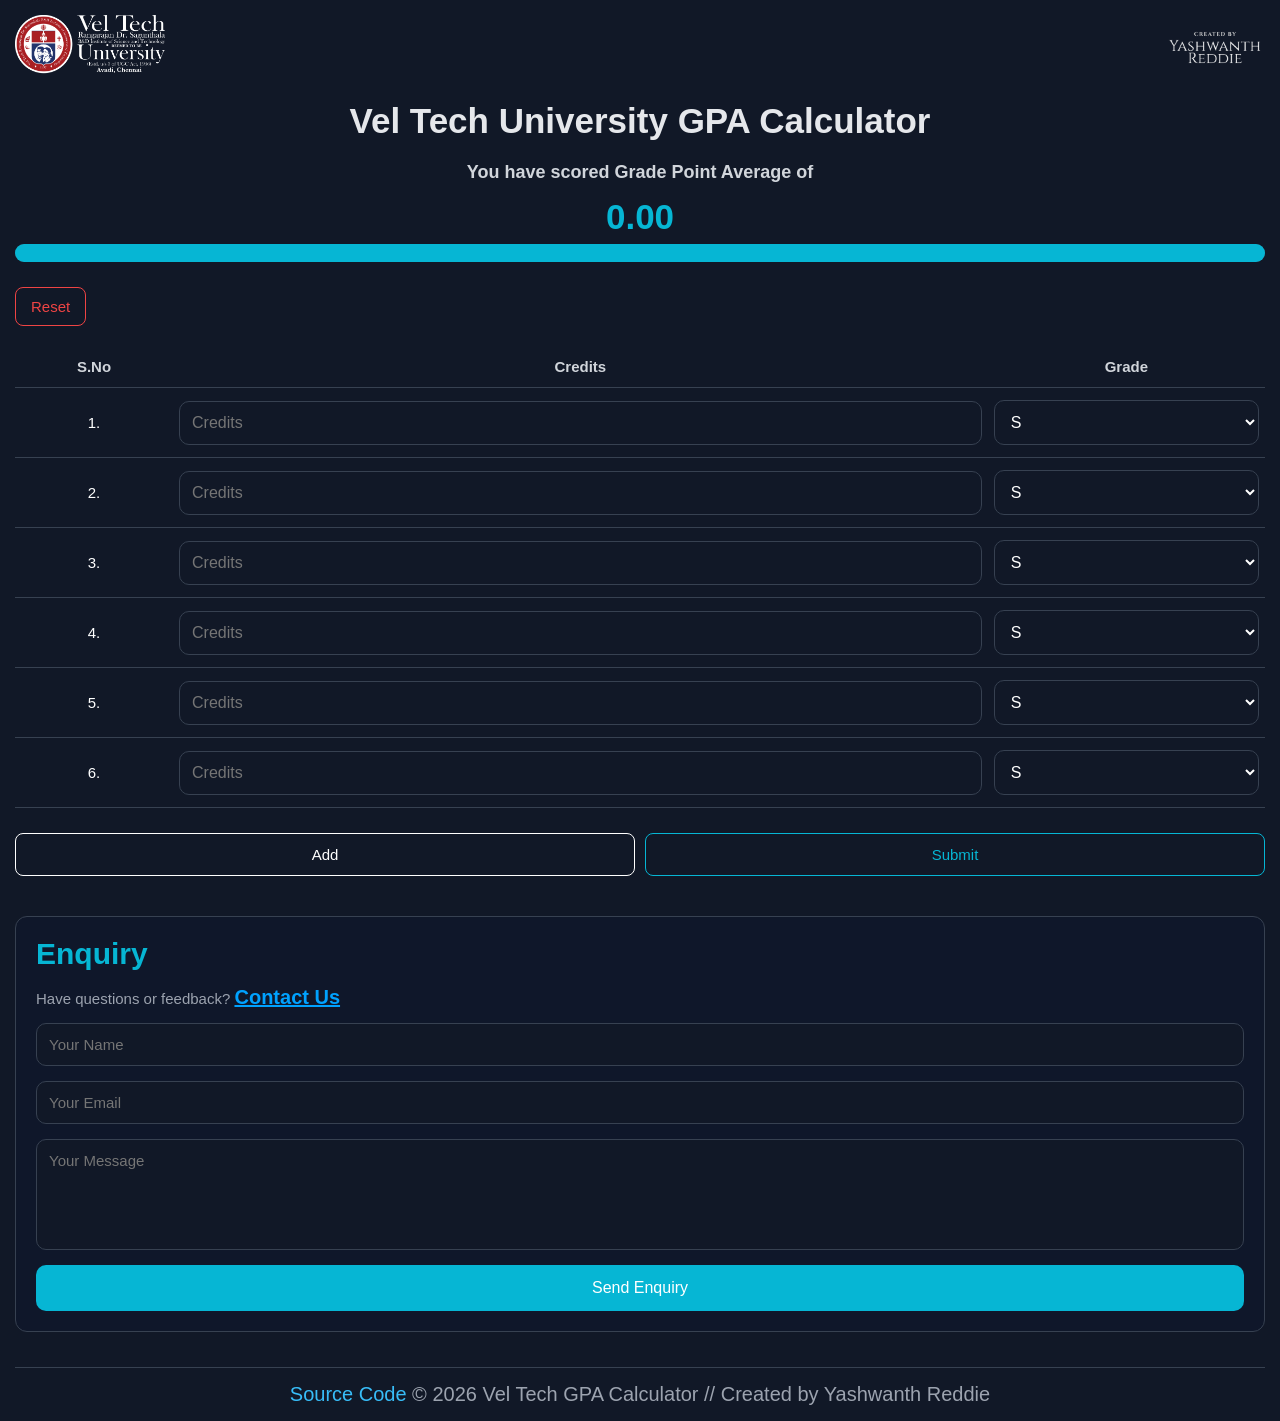
<file: index.html>
<!DOCTYPE html>
<html lang="en">

<head>

  <meta charset="UTF-8">

  <meta
    name="viewport"
    content="width=device-width, initial-scale=1.0"
  >

  <title>Vel Tech GPA Calculator</title>

  <!-- ADD HERE -->

  <meta
    name="theme-color"
    content="#07152f"
  >

  <meta
    name="apple-mobile-web-app-capable"
    content="yes"
  >

  <meta
    name="mobile-web-app-capable"
    content="yes"
  >

  <!-- CSS -->

  <link
    rel="stylesheet"
    href="style.css"
  >

</head>

<body>

  <!-- HEADER -->

  <div class="top-header">

    <div class="logo-section">

      <img src="IMG_5377.PNG">

    </div>

    <!-- RIGHT LOGO -->

     <img
      class="creator-logo"
      src="Yashwanth Reddie.png">

  </div>

  <!-- TITLE -->

  <h1>Vel Tech University GPA Calculator</h1>

  <!-- GPA -->

  <div class="title">

    You have scored Grade Point Average of

    <br><br>

    <span id="gpa">0.00</span>

  </div>

  <!-- PROGRESS -->

  <div class="progress-container">

    <div class="progress-bar" id="progressBar"></div>

  </div>

   <!-- RESET -->

    <button class="reset-btn" onclick="resetAll()">

  Reset

    </button>

    <!-- TABLE -->

   <div class="table-container">

  <table>

    <thead>

      <tr>

        <th>S.No</th>
        <th>Credits</th>
        <th>Grade</th>

      </tr>

    </thead>

    <tbody id="tableBody">

    </tbody>

  </table>

</div>

<!-- BUTTONS -->

<div class="buttons">

    <button class="add-btn" onclick="addRow()">

      Add

    </button>

    <button class="submit-btn" onclick="calculateGPA()">

      Submit

    </button>

  </div>
  <!-- ENQUIRY SECTION -->

 <div class="enquiry-section">

  <h2>Enquiry</h2>

  <p>

    Have questions or feedback?

    <a href="contact.html" class="contact-link">

      Contact Us

    </a>

  </p>

  <form class="enquiry-form">

    <input
      type="text"
      placeholder="Your Name"
      required
    >

    <input
      type="email"
      placeholder="Your Email"
      required
    >

    <textarea
      placeholder="Your Message"
      rows="5"
      required
    ></textarea>

    <button type="submit" class="enquiry-btn">

      Send Enquiry

    </button>

  </form>

 </div> 
  <!-- FOOTER -->

  <div class="footer">

    <a href="#">Source Code</a>

    © 2026 Vel Tech GPA Calculator //
    Created by Yashwanth Reddie

  </div>

  <!-- JAVASCRIPT -->

  <script src="script.js"></script>

</body>
</html>
</file>
<file: style.css>
*{
  margin:0;
  padding:0;
  box-sizing:border-box;
  font-family:Arial, Helvetica, sans-serif;
}

body{

  background:#111827;
  color:white;
  min-height:100vh;
  padding:15px;

}

/* TOP HEADER */

.top-header{

  display:flex;

  justify-content:space-between;

  align-items:center;

  gap:10px;

  width:100%;

  margin-bottom:20px;

}

/* LEFT LOGO */

.logo-section img{

  width:38vw;

  max-width:150px;

  height:auto;

  object-fit:contain;

}

/* RIGHT LOGO */

.creator-logo{

  width:30vw;

  max-width:100px;

  height:auto;

  object-fit:contain;

}

/* MOBILE FIX */

@media screen and (max-width:768px){

  .top-header{

    align-items:flex-start;

  }

  .logo-section img{

    width:36vw;

    max-width:140px;

  }

  .creator-logo{

    width:22vw;

    max-width:80px;

  }

}

/* MAIN TITLE */

h1{
    text-align:center;
  font-size:35px;
  margin-bottom:20px;
  color:#e5e7eb;
  line-height:1.3;

}

/* GPA TEXT */

.title{

  text-align:center;    
  font-size:18px;
  font-weight:bold;
  margin-bottom:10px;
  line-height:1;
  color:#d1d5db;

}

#gpa{   

  color:#06b6d4;
  font-size:35px;

}

/* PROGRESS BAR */

.progress-container{

  width:100%;
  height:18px;
  background:#374151;
  border-radius:20px;
  overflow:hidden;
  margin-bottom:25px;

}

.progress-bar{

  height:100%;

  background:#06b6d4;

  transition:width 0.2s linear;

}

/* RESET */

.reset-btn{

  background:none;
  border:1.5px solid #ef4444;
  color:#ef4444;
  padding:10px 15px;
  border-radius:8px;
  font-size:15px;
  margin-bottom:20px;
  cursor:pointer;

}

/* TABLE */

table{

  width:100%;
  border-collapse:collapse;

}
.table-container{

  overflow-x:auto;

}

th{

  text-align:center;
  padding:12px 6px;
  font-size:15px;
  color:#d1d5db;
  border-bottom:1px solid #374151;

}

td{

  padding:12px 6px;
  border-bottom:1px solid #374151;
  font-size:15px;
  text-align:center;

}

input,
select{

  width:100%;
  padding:12px;
  font-size:16px;
  border-radius:10px;
  border:1px solid #374151;
  background:#111827;
  color:white;

  will-change:auto;

}

input:focus,
select:focus{

  outline:none;
  border-color:#06b6d4;

}

/* BUTTONS */

.buttons{

  margin-top:25px;
  display:flex;
  gap:10px;

}

.add-btn{

  flex:1;
  background:none;
  border:1.5px solid white;
  color:white;
  padding:12px;
  border-radius:8px;
  font-size:15px;
  cursor:pointer;

}

.submit-btn{

  flex:1;
  background:none;
  border:1.5px solid #06b6d4;
  color:#06b6d4;
  padding:12px;
  border-radius:8px;
  font-size:15px;
  cursor:pointer;

}
/* ENQUIRY SECTION */

.enquiry-section{

  margin-top:40px;
  padding:20px;
  border:1px solid #374151;
  border-radius:12px;
  background:#0f172a;

}

.enquiry-section h2{

  color:#06b6d4;
  margin-bottom:10px;
  font-size:30px;
  font-weight:bold;

}

.enquiry-section p{

  color:#9ca3af;
  margin-bottom:10px;
  font-size:15px;
  line-height:1.6;

}

/* CONTACT LINK */

.contact-link{

  color:#00a2ff;    
  text-decoration:underline;
  font-size:20px;
  font-weight:bold;

}

.enquiry-form{

  display:flex;
  flex-direction:column;
  gap:15px;

}

.enquiry-form input,
.enquiry-form textarea{

  width:100%;
  padding:12px;
  border-radius:10px;
  border:1px solid #374151;
  background:#111827;
  color:white;
  font-size:15px;

}

.enquiry-form textarea{

  resize:none;

}

.enquiry-btn{

  background:#06b6d4;
  color:white;
  border:none;
  padding:14px;
  border-radius:10px;
  font-size:16px;
  cursor:pointer;

}

.enquiry-btn:hover{

  opacity:0.9;

}

/* FOOTER */

.footer{

  margin-top:35px;
  border-top:1px solid #374151;
  padding-top:15px;
  color:#9ca3af;
  font-size:20px;
  text-align:center;

}

.footer a{

  color:#38bdf8;
  text-decoration:none;

}
button,
input,
select,
textarea,
.contact-card,
.progress-bar{

  transform:translateZ(0);

}
html,
body{

  overflow-x:hidden;

}
html{

  scroll-behavior:smooth;

}
*{

  -webkit-tap-highlight-color:transparent;

}
</file>
